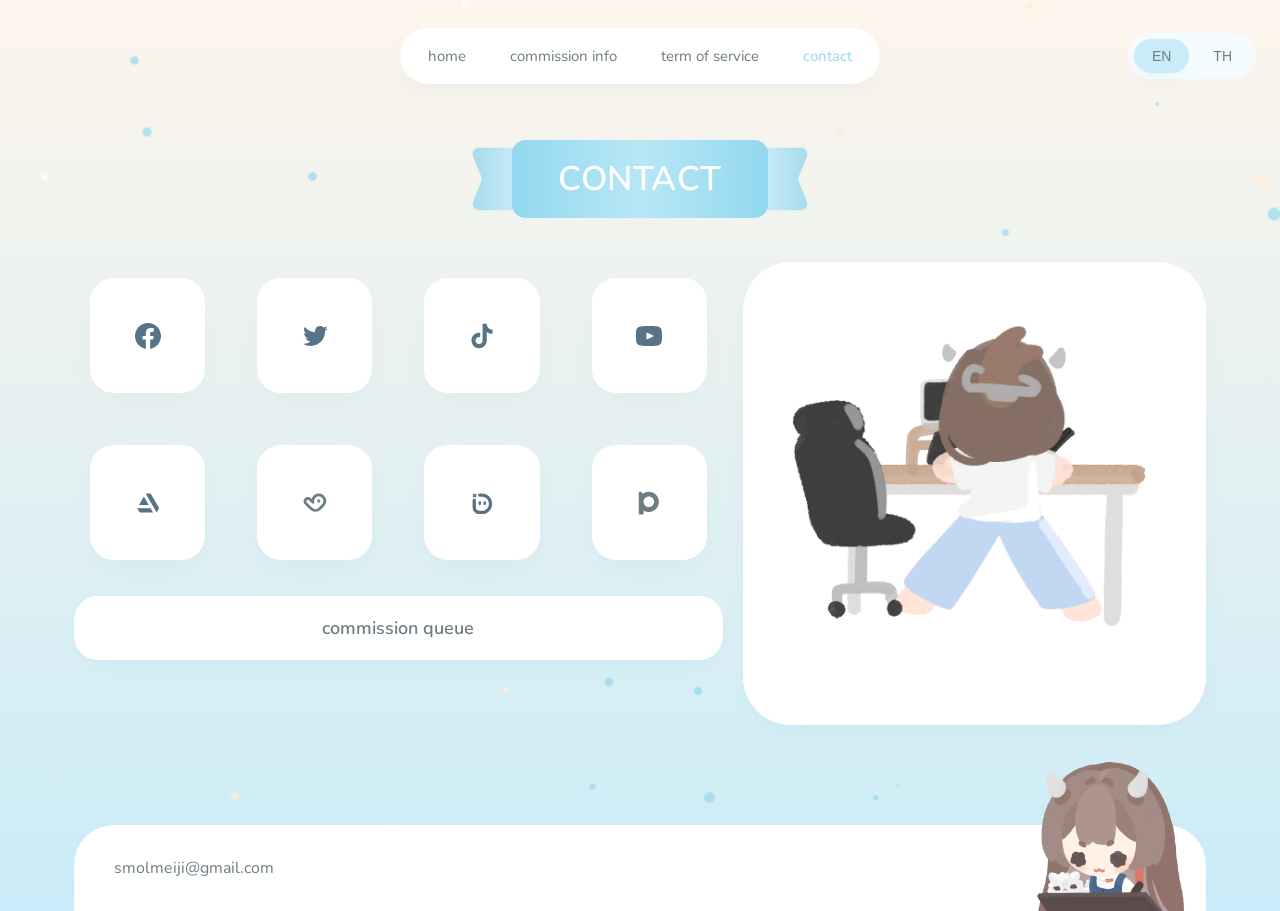
<file: contact.html>
<!DOCTYPE html>
<html lang="en">
<head>
<meta charset="UTF-8">
<meta name="viewport" content="width=device-width, initial-scale=1.0">
<link rel="icon" type="image/png" href="image/smei-happy.png"/>
<title>smolmeiji · contact</title>
<link rel="preconnect" href="https://fonts.googleapis.com">
<link rel="preconnect" href="https://fonts.gstatic.com" crossorigin>
<link href="https://fonts.googleapis.com/css2?family=Noto+Sans+Thai:wght@100..900&family=Nunito:ital,wght@0,200..1000;1,200..1000&display=swap" rel="stylesheet">
<link rel="stylesheet" href="style.css">
</head>
<body data-page="contact">

<div class="nav-wrap">
  <nav>
    <a class="nav-btn" data-page="home" href="index.html" data-i18n="nav.home">home</a>
<a class="nav-btn" data-page="commission" href="commission.html" data-i18n="nav.commission">commission info</a>
<a class="nav-btn" data-page="tos" href="tos.html" data-i18n="nav.tos">term of service</a>
<a class="nav-btn" data-page="contact" href="contact.html" data-i18n="nav.contact">contact</a>
  </nav>
<div class="lang-switch" role="group" aria-label="Language">
  <button type="button" class="lang-btn" data-lang="en">EN</button>
  <button type="button" class="lang-btn" data-lang="th">TH</button>
</div>
</div>

<main>
  <div class="ribbon-row"><div class="ribbon" data-i18n="nav.contact">contact</div></div>

  <div class="contact-top">
    <div class="contact-left">
      <div class="icon-grid">
        <a class="icon-tile hover-lift" href="https://facebook.com/smolmeiju" target="_blank" rel="noopener">
          <img src="icon/icon-facebook.svg" alt="Facebook">
        </a>
        <a class="icon-tile hover-lift" href="https://twitter.com/smolmeiji" target="_blank" rel="noopener">
          <img src="icon/icon-twitter.svg" alt="Twitter">
        </a>
        <a class="icon-tile hover-lift" href="https://tiktok.com/smolmeiji" target="_blank" rel="noopener">
          <img src="icon/icon-tiktok.svg" alt="TikTok">
        </a>
        <a class="icon-tile hover-lift" href="https://youtube.com/smolmeiji" target="_blank" rel="noopener">
          <img src="icon/icon-youtube.svg" alt="YouTube">
        </a>
        <a class="icon-tile hover-lift" href="https://artstation.com/smolmeiji" target="_blank" rel="noopener">
          <img src="icon/icon-artstation.svg" alt="ArtStation">
        </a>
        <a class="icon-tile hover-lift" href="https://vgen.co/smolmeiji" target="_blank" rel="noopener">
          <img src="icon/icon-vgen.svg" alt="VGEN">
        </a>
        <a class="icon-tile hover-lift" href="https://draw.market/smolmeiji" target="_blank" rel="noopener">
          <img src="icon/icon-drawmarket.svg" alt="DrawMarket">
        </a>
        <a class="icon-tile hover-lift" href="https://www.pixiv.net/en/users/75514785" target="_blank" rel="noopener">
          <img src="icon/icon-pixiv.svg" alt="Pixiv">
        </a>
      </div>
      <a class="queue-card hover-lift" href="https://app.notion.com/p/Commission-Public-View-3e4c6a8f21fc808eb594e2bfcd30682a?source=copy_link" target="_blank" rel="noopener" data-i18n="commission.queue">commission queue</a>
    </div>
    <div class="card contact-portrait card--fill"><img class="brand-art" src="image/silly-3.png" alt="smolmeiji character illustration"></div>
  </div>

  <footer class="site-footer">
    <span class="footer-email">smolmeiji@gmail.com</span>
    <img class="footer-art" src="image/smei-portraits.gif" alt="smolmeiji character illustration">
  </footer>
</main>

<script src="translations.js"></script>
<script src="script.js"></script>
</body>
</html>
</file>
<file: style.css>
:root{
  --wood-100:#FDF5EB;
  --blue-100:#F4FCFF;
  --blue-300:#caecf8;
  --blue-500:#B7E7F6;
  --blue-600:#93D8EF;
  --ink-700:#6D7D83;
  --ink-500:#6D7D83;
  --white:#FFFFFF;
  --radius-lg:48px;
  --radius-md:24px;
  --shadow-card:0 10px 30px -14px rgba(63,120,180,0.1);
  --shadow-nav:0 8px 20px -8px rgba(63,120,180,0.1);
}

html[lang="en"] body {
  font-family: "Nunito", sans-serif;
}

html[lang="th"] body {
  font-family: "Noto Sans Thai", sans-serif;
}

*{box-sizing:border-box;}
body{
  margin:0;
  color:var(--ink-700);
  background:linear-gradient(180deg, var(--wood-100) 0%, var(--blue-300) 100%);
  min-height:100vh;
  width: 100%;
  max-width: 100%;
  overflow-x: hidden;
  animation:pageIn 1.5s ease both;
}

body.leaving{opacity:0;transition:opacity .25s ease;}

@keyframes pageIn{from{opacity:0;}to{opacity:1;}}

a{color:inherit;text-decoration:none;}

.nav-wrap{display:flex;justify-content:center;padding:28px 16px 0;  gap: 16px;}
nav{
  display:flex;align-items:center;gap:4px;
  background:var(--white);
  border-radius:999px;
  padding:8px;
  box-shadow:var(--shadow-nav);
  overflow-x:auto;
  scrollbar-width:none;
}
nav::-webkit-scrollbar{display:none;}
.nav-btn{
  display:inline-block;
  border:none;background:transparent;
  padding:10px 20px;border-radius:999px;
  font-weight:400;font-size:15px;
  color:var(--ink-700);cursor:pointer;
  white-space:nowrap;
}
.nav-btn.active{color:var(--blue-600);}

.lang-switch{
  display:flex;gap:6px;align-self:center;
  background:var(--blue-100);
  border-radius:999px;
  padding:6px;
}
.lang-btn{
  border:none;background:transparent;cursor:pointer;
  padding:9px 18px;border-radius:999px;
  font-weight:400;font-size:14px;
  color:var(--ink-700);
}
.lang-btn.active{background:var(--blue-300);box-shadow:var(--shadow-nav);}

/* desktop: nav centered, language switch pinned to the right */
.nav-wrap{
  display:grid;
  grid-template-columns:1fr auto 1fr;
  align-items:center;
  gap:16px;
}
.nav-wrap nav{grid-column:2;}
.nav-wrap .lang-switch{
  grid-column:3;
  justify-self:end;
  margin-right:8px;
}

/* narrow screens that still show the desktop nav: not enough side room,
   so fall back to the old centered layout */
@media (max-width:900px){
  .nav-wrap{display:flex;justify-content:center;}
  .nav-wrap .lang-switch{margin-right:0;}
}

main{max-width:1180px;margin:0 auto;padding:36px 24px 0;}

.ribbon-row{display:flex;justify-content:center;margin:20px 0 44px;}
.ribbon{
  position:relative;
  background:linear-gradient(90deg, var(--blue-600), var(--blue-500), var(--blue-600));
  color:var(--white);
  font-size:clamp(22px,4vw,34px);
  font-weight:600;
  letter-spacing:0.5px;
  padding:16px 46px;
  border-radius:14px;
  text-transform:uppercase;
}
.ribbon::before,.ribbon::after{
  content:"";position:absolute;top:0;bottom:0;width:60px;
  background-image:url('ribbon-edge.svg');
  background-size:100% 100%;
  background-repeat:no-repeat;
  z-index: -1;
}
.ribbon::before{ left:-40px; transform: scaleX(-1); -webkit-transform: scaleX(-1); -moz-transform: scaleX(-1); -ms-transform: scaleX(-1); -o-transform: scaleX(-1); }
.ribbon::after{right:-40px;}

.card{
  background:var(--white);
  border-radius:var(--radius-lg);
  box-shadow:var(--shadow-card);
  display:flex;align-items:center;justify-content:center;
  text-align:center;
  padding:24px;
}
.card .line1{font-weight:600;font-size:19px;color:var(--ink-700);}
.card .line2{font-weight:600;font-size:19px;color:var(--ink-700);margin-top:6px;}

.hover-lift{
  transition:transform .18s ease, box-shadow .18s ease;
}
.hover-lift:hover{
  transform:translateY(-4px);
  color:var(--blue-600)
}

/* HOME */
.bento{
  display:grid;
  grid-template-columns:repeat(3,1fr);
  grid-template-rows:210px 210px;
  gap:20px;
  background-color:var(--white);
  border-radius:var(--radius-lg);
  -moz-border-radius:var(--radius-lg);
  -ms-border-radius:var(--radius-lg);
  -o-border-radius:var(--radius-lg);
  -webkit-border-radius:var(--radius-lg);
}
.b-emote{grid-column:1;grid-row:1;}
.b-illust{grid-column:2;grid-row:1;}
.b-feature{grid-column:3;grid-row:1/3;background:none;box-shadow:none;}
.b-motion{grid-column:1;grid-row:2;}
.b-inquiry{grid-column:2;grid-row:2;}
.b-about{grid-column:3;grid-row:3;}
.b-about .line1{font-size:19px;}

/* SITE FOOTER — replaces the old bottom-banner placeholder on every page */
.site-footer{
  position:relative;
  z-index:1;
  background:var(--white);
  border-radius:40px 40px 0px 0px;
  box-shadow:var(--shadow-card);
  padding:32px 40px;
  margin-top:100px;
  margin-bottom:0;
  display:flex;
  align-items:center;
  overflow:visible;
  -webkit-border-radius:40px 40px 0px 0px;
  -moz-border-radius:40px 40px 0px 0px;
  -ms-border-radius:40px 40px 0px 0px;
  -o-border-radius:40px 40px 0px 0px;
}
.footer-email{
  font-weight:400;
  font-size:16px;
  color:var(--ink-700);
}
.footer-art{
  position:absolute;
  right:20px;
  bottom:0;
  width:150px;
  height:auto;
  display:block;
}

/* TERMS OF SERVICE */
.accordion{display:flex;flex-direction:column;gap:16px;margin-bottom:20px;}
.acc-item{background:var(--white);border-radius:var(--radius-md);box-shadow:var(--shadow-card);overflow:hidden;}
.acc-head{
  font-family: inherit; width:100%;background:none;border:none;cursor:pointer;
  display:flex;align-items:center;justify-content:space-between;
  padding:20px 24px;font-weight:600;font-size:18px;color:var(--ink-700);
}
.acc-chevron{
    display:inline-block;
    width:20px;
    height:20px;
    transition:transform .25s ease;
    background-image: url(icon/mynaui_chevron-up.svg);
    background-size:contain;
    background-repeat:no-repeat;
    background-position:center;
}
.acc-item.open .acc-chevron{transform:rotate(180deg);}
.acc-body{max-height:0;overflow:hidden;transition:max-height .3s ease;background:var(--blue-100);}
.acc-body-inner{padding:4px 24px 22px;}
.acc-body ul{margin:0;padding:0;list-style:none;display:flex;flex-direction:column;gap:10px;}
.acc-body li{font-size:14px;font-weight:500;color:var(--ink-500);padding-left:20px;position:relative;line-height:1.5;}
.acc-body li::before{content:"";position:absolute;left:0;top:7px;width:7px;height:7px;border-radius:50%;background:var(--blue-500);}
.acc-body .placeholder-note{font-size:13px;font-weight:500;color:var(--ink-500);font-style:italic;opacity:0.8;}

/* CONTACT */
.contact-top{display:grid;grid-template-columns:1.4fr 1fr;gap:20px;align-items:stretch;margin-bottom:20px;}
.contact-left{display:flex;flex-direction:column;gap:20px;}
.icon-grid{display:grid;grid-template-columns:repeat(4,1fr);gap:20px;}
.icon-tile{
  background:var(--white);
  border-radius:var(--radius-md);
  aspect-ratio:1;
  display:flex;
  align-items:center;
  justify-content:center;
  box-shadow:var(--shadow-card);
  -webkit-border-radius:var(--radius-md);
  -moz-border-radius:var(--radius-md);
  -ms-border-radius:var(--radius-md);
  -o-border-radius:var(--radius-md);
  margin: 1rem;
}
.icon-tile svg{width:26px;height:26px;}
.icon-tile img{width:26px;height:26px;display:block;}
.queue-card{
  background:var(--white);
  border-radius:var(--radius-md);
  box-shadow:var(--shadow-card);
  padding:20px 26px;
  text-align:center;
  font-weight:600;
  font-size:18px;
  color:var(--ink-700);
  -webkit-border-radius:var(--radius-md);
  -moz-border-radius:var(--radius-md);
  -ms-border-radius:var(--radius-md);
  -o-border-radius:var(--radius-md);
}
.contact-portrait{height:100%;min-height:340px;}

/* COMMISSION INFO (no mockup provided — placeholder only) */
.commission-placeholder{height:420px;}

/* COMMISSION SUB-NAV — switches between package subpages */
.subnav-row{display:flex;justify-content:center;margin:0 0 28px;}
.subnav{
  display:flex;gap:6px;
  background:var(--blue-100);
  border-radius:999px;
  padding:6px;
  overflow-x:auto;
  scrollbar-width:none;
  max-width:100%;
}
.subnav::-webkit-scrollbar{display:none;}
.subnav-btn{
  padding:9px 18px;border-radius:999px;
  font-weight:600;font-size:14px;
  color:var(--ink-700);white-space:nowrap;
}
.subnav-btn.active{background:var(--blue-300);box-shadow:var(--shadow-nav);}

/* COMMISSION HUB — package menu on commission.html */
.package-menu{
  display:grid;
  grid-template-columns:repeat(4,1fr);
  gap:20px;
  margin-bottom:20px;
}
.package-menu-item{
  height:220px;
}
.menu-price{
  margin-top:8px;font-size:14px;font-weight:600;color:var(--blue-700);
}

@media (max-width:640px){
  .package-menu{grid-template-columns:1fr;}
}

/* COMMISSION PACKAGE */
.commission-package{
  display:flex;
  flex-direction: row;
  gap:20px;
  align-items:stretch;
}
.package-image{min-height:460px;min-width: 330px;}
.package-info{
  flex-direction:column;
  align-items:stretch;
  text-align:left;
  padding:28px 32px;
  gap:22px;
  display:flex;
  width: stretch;
}
.package-head{display:flex;align-items:baseline;justify-content:space-between;flex-wrap:wrap;gap:10px;}
.package-head h3{font-weight:500;font-size:24px;color:var(--ink-700);}
.package-price{font-size:16px;color:var(--ink-500);font-weight:500;}
.price-value{color:var(--blue-600);font-weight:700;font-size:19px;}
 
.usage-group{
  display:flex;flex-wrap:wrap;gap:22px;
  background:var(--blue-100);
  border-radius:var(--radius-md);
  padding:16px 20px;
}
.usage-option{
  display:flex;align-items:center;gap:10px;
  background:none;border:none;cursor:pointer;
  font-family: inherit;font-weight:600;font-size:16px;
  color:var(--ink-700);padding:0;
}
.checkbox-icon{
  width:22px;height:22px;flex:none;
  background-image:url('icon/akar-icons_check-box-fill-1.svg');
  background-size:contain;background-repeat:no-repeat;
}
.usage-option.checked .checkbox-icon{
  background-image:url('icon/akar-icons_check-box-fill.svg');
}
 
.package-terms{margin:0;padding:0;list-style:none;display:flex;flex-direction:column;gap:12px;}
.package-terms li{
  font-size:14px;font-weight:500;color:var(--ink-500);line-height:1.6;
  padding-left:20px;position:relative;
}
.package-terms li::before{
  content:"";
  position:absolute;
  left:0;
  top:8px;
  width:6px;
  height:6px;
  border-radius:50%;
  background:var(--blue-500);
}

.my-btn {
  display: inline-block;
  background: var(--blue-600);
  color: #FFFFFF;
  font-family: inherit;
  font-weight: 600;
  font-size: 16px;
  padding: 12px 28px;
  border-radius: 999px;
  text-decoration: none;
  box-shadow: 0 8px 20px -8px rgba(63, 120, 180, 0.25);
  transition: transform 0.18s ease;
  width: fit-content;
}

.my-btn:hover {
  transform: translateY(-3px);
}
 
/* CAROUSEL */
.carousel-row{
  display:flex;align-items:center;gap:14px;
  margin-top:28px;
}
.carousel-btn{
  flex:none;width:50px;height:50px;border-radius:50%;
  border:none;background:none;padding:0;cursor:pointer;
  box-shadow:var(--shadow-card);border-radius:50%;
}
.carousel-btn img{width:100%;height:100%;display:block;}
.carousel-btn.right img{transform:scaleX(-1);}
.carousel-track{
  flex:1;display:flex;gap:20px;overflow-x:auto;
  scroll-snap-type:x mandatory;scrollbar-width:none;
}
.carousel-track::-webkit-scrollbar{display:none;}
.carousel-item{
  flex:1 0 calc(25% - 15px);min-width:160px;aspect-ratio:1;
  background:var(--white);border-radius:var(--radius-lg);
  box-shadow:var(--shadow-card);
  display:flex;align-items:center;justify-content:center;
  font-weight:600;font-size:19px;color:var(--ink-700);
  scroll-snap-align:start;
  overflow:hidden;
  position:relative;
  text-decoration:none;
}
.carousel-thumb{
  width:100%;
  height:100%;
  object-fit:cover;
  display:block;
}
.carousel-overlay{
  position:absolute;
  inset:0;
  background:rgba(20,30,40,0.1);
  transition:background .2s ease;
  pointer-events:none;
}
.carousel-item:hover .carousel-overlay{background:rgba(20,30,40,0.2);}
.carousel-play{
  position:absolute;
  top:50%;left:50%;
  transform:translate(-50%,-50%);
  width:56px;height:56px;
  border-radius:50%;
  background:var(--white);  
  display:flex;align-items:center;justify-content:center;
  box-shadow:var(--shadow-card);
  transition:transform .2s ease;
  pointer-events:none;
}
.carousel-item:hover .carousel-play{transform:translate(-50%,-50%) scale(1.08);}
.carousel-play svg{width:20px;height:20px;margin-left:3px;color:var(--blue-700);}
.carousel-item img{
  width:100%;
  height:100%;
  object-fit:cover;
  display:block;
}
.carousel-item video{
  width:100%;
  height:100%;
  object-fit:cover;
  display:block;
}
.carousel-item iframe{
  width:100%;
  height:100%;
  border:none;
  display:block;
}

@media (max-width:860px){
  .bento{grid-template-columns:repeat(2,1fr);grid-template-rows:180px 180px 90px 220px;}
  .b-emote{grid-column:1;grid-row:1;}
  .b-illust{grid-column:2;grid-row:1;}
  .b-feature{grid-column:1/3;grid-row:2;}
  .b-motion{grid-column:1;grid-row:3;}
  .b-inquiry{grid-column:2;grid-row:3;}
  .b-about{grid-column:1/3;grid-row:4;height:auto;}
  .contact-top{grid-template-columns:1fr;}
  .contact-portrait{min-height:200px;}
  .icon-grid{grid-template-columns:repeat(4,1fr);}
}

@media (max-width:860px){
  .bento{grid-template-columns:repeat(2,1fr);grid-template-rows:180px 180px 90px 220px;}
  .b-emote{grid-column:1;grid-row:1;}
  .b-illust{grid-column:2;grid-row:1;}
  .b-feature{grid-column:1/3;grid-row:2;}
  .b-motion{grid-column:1;grid-row:3;}
  .b-inquiry{grid-column:2;grid-row:3;}
  .b-about{grid-column:1/3;grid-row:4;height:auto;}
  .contact-top{grid-template-columns:1fr;}
  .contact-portrait{min-height:200px;}
  .icon-grid{grid-template-columns:repeat(4,1fr);}
}
 
.mobile-nav{display:none;}
.mobile-nav-bar{
  width:100%;
  display:flex;align-items:center;justify-content:space-between;
  background:var(--white);
  border:none;
  border-radius:999px;
  padding:16px 24px;
  box-shadow:var(--shadow-nav);
  cursor:pointer;
}
.mobile-nav-current{font-family:'noto sans thai';font-weight:500;font-size:20px;color:var(--ink-700);}
.mobile-chevron{width:20px;height:20px;color:var(--blue-500);display:flex;transition:transform .25s ease;flex:none;}
.mobile-nav.open .mobile-chevron{transform:rotate(180deg);}
 
.mobile-nav-dropdown{
  margin-top:10px;
  background:var(--white);
  border-radius:20px;
  box-shadow:var(--shadow-nav);
  overflow:hidden;
  max-height:0;
  transition:max-height .3s ease;
}
.mobile-nav.open .mobile-nav-dropdown{max-height:320px;}
.mobile-nav-dropdown a{
  display:block;
  padding:14px 24px;
  font-weight:600;font-size:16px;
  color:var(--ink-700);
  border-top:1px solid var(--blue-100);
}
.mobile-nav-dropdown a:first-child{border-top:none;}
.mobile-nav-dropdown a.active{color:var(--blue-600);}
 
@media (max-width:640px){
  .nav-wrap{display:none;}
  .mobile-nav{
    display:block;
    position:fixed;
    top:16px;left:16px;right:16px;
    z-index:2;
  }
    .mobile-nav-dropdown .lang-switch{margin:12px 16px;justify-content:center;}

  main{padding-top:96px;}
  .commission-package{
  flex-direction: column;
  }

  .icon-tile{
    margin: 0.5rem;
}}

/* BRAND ART — real illustration used in place of "smolmeiji" placeholder cards */
.brand-card{padding:16px;}
.brand-art{
  max-width:100%;
  max-height:100%;
  object-fit:contain;
  display:block;
}
.card--fill{padding:0;overflow:hidden;}
.card--fill .brand-art{
  width:100%;
  height:100%;
  object-fit:cover;
  border-radius:inherit;
}

/* LIGHTBOX */
.lightbox{
  position:fixed;inset:0;z-index:100;
  display:flex;align-items:center;justify-content:center;
  padding:24px;
  background:rgba(109,125,131,0.55);
  backdrop-filter:blur(6px);
  -webkit-backdrop-filter:blur(6px);
  opacity:0;pointer-events:none;
  transition:opacity .25s ease;
}
.lightbox.open{opacity:1;pointer-events:auto;}
.lightbox-img{
  max-width:100%;max-height:100%;
  border-radius:var(--radius-md);
  box-shadow:var(--shadow-card);
  transform:scale(.96);
  transition:transform .25s ease;
}
.lightbox.open .lightbox-img{transform:scale(1);}
.lightbox-close{
  position:absolute;top:16px;right:16px;
  width:44px;height:44px;border-radius:50%;
  border:none;background:var(--white);
  color:var(--ink-700);font-size:26px;line-height:1;
  cursor:pointer;box-shadow:var(--shadow-nav);
}

.ball {
  position: absolute;
  border-radius: 100%;
  opacity: 0.7;
  z-index: -2;
}

/* ===== fix horizontal overflow ===== */

/* safety net */
html,body{max-width:100%;overflow-x:hidden;}

/* 1. balls: fixed = ไม่ขยายความกว้างของหน้า */
.ball{position:fixed;pointer-events:none;}
</file>
